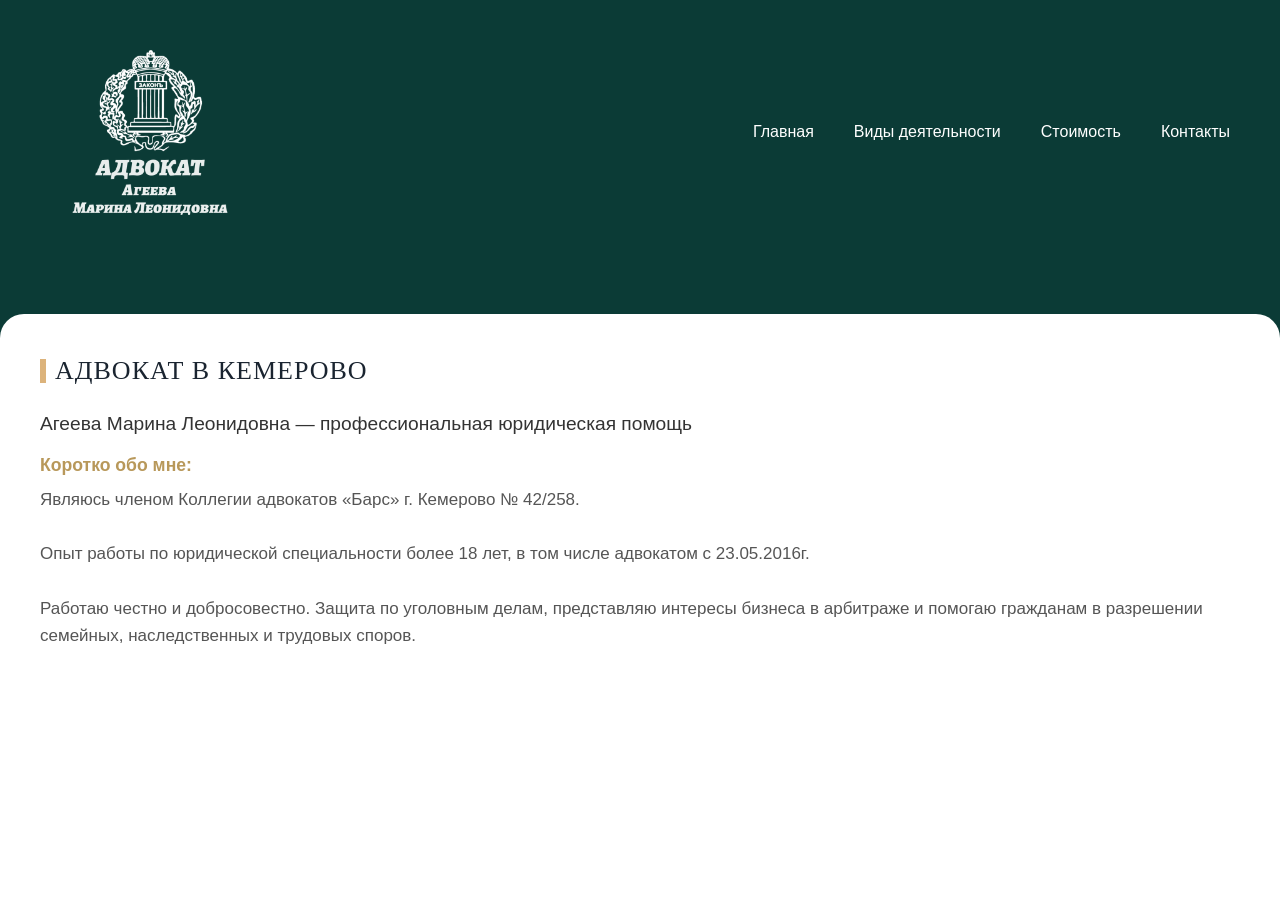
<file: index.html>
<!DOCTYPE html>
<html lang="ru">
<head>
    <meta charset="UTF-8">
    <meta name="viewport" content="width=device-width, initial-scale=1.0">
    <meta name="description" content="Услуги опытного адвоката в Кемерово. Агеева Марина Леонидовна. Защита по уголовным, гражданским, арбитражным делам. Стаж более 18 лет.">
    <meta name="keywords" content="адвокат кемерово, юридические услуги кемерово, юрист кемерово, уголовный адвокат, гражданские дела">
    <title>Адвокат в Кемерово | Агеева Марина Леонидовна</title>
    <link rel="stylesheet" href="style.css">
    <link rel="icon" href="logo.png" type="image/png">
</head>
<body>
    <header class="header">
        <div class="logo-container">
            <img src="logo.png" alt="Логотип" class="logo">
        </div>
        <button class="menu-toggle" id="menuToggle">
            <span class="bar"></span>
            <span class="bar"></span>
            <span class="bar"></span>
        </button>
        <nav class="sidebar" id="sidebar">
            <button class="close-btn" id="closeMenu">✕</button>
            <ul class="menu-list">
                <li><a href="index.html">Главная</a></li>
                <li><a href="services.html">Виды деятельности</a></li>
                <li><a href="prices.html">Стоимость</a></li>
                <li><a href="contacts.html">Контакты</a></li>
            </ul>
        </nav>
    </header>

    <main class="main-content">
        <div class="about-section">
            <h1 class="about-title">Адвокат в Кемерово</h1>
            <h2 style="font-size: 1.2rem; margin-bottom: 20px; font-weight: normal;">Агеева Марина Леонидовна — профессиональная юридическая помощь</h2>
            
            <h3 style="font-size: 1.1rem; margin-bottom: 10px; color: #b8985a;">Коротко обо мне:</h3>
            <p class="about-text">
                Являюсь членом Коллегии адвокатов «Барс» г. Кемерово № 42/258.<br><br>
                Опыт работы по юридической специальности более 18 лет, в том числе адвокатом с 23.05.2016г.<br><br>
                Работаю честно и добросовестно. Защита по уголовным делам, представляю интересы бизнеса в арбитраже и помогаю гражданам в разрешении семейных, наследственных и трудовых споров.
            </p>
        </div>
    </main>

    <script src="script.js"></script>
</body>
</html>
</file>
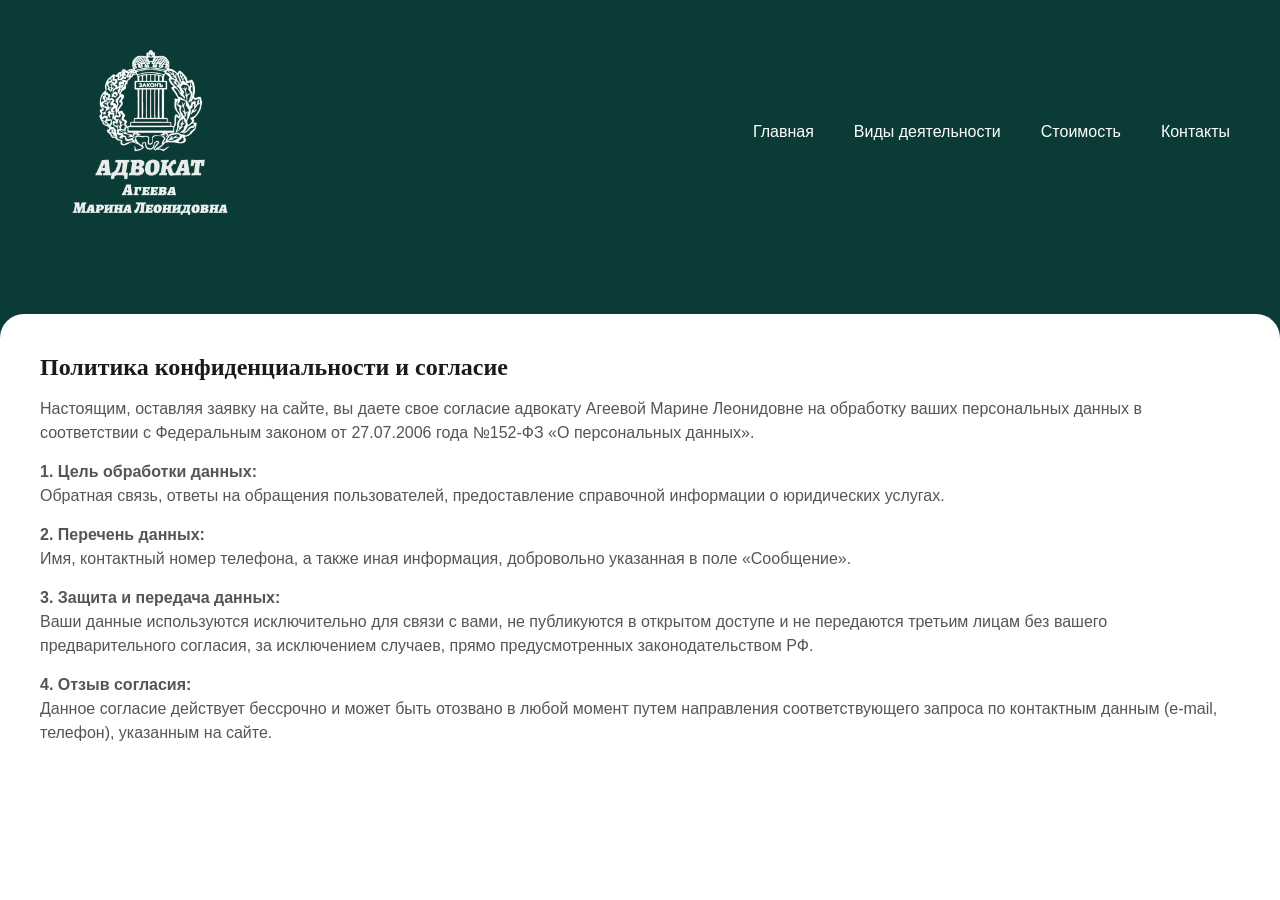
<file: privacy.html>
<!DOCTYPE html>
<html lang="ru">
<head>
    <meta charset="UTF-8">
    <meta name="viewport" content="width=device-width, initial-scale=1.0">
    <title>Адвокат Кемерово</title>
    <link rel="stylesheet" href="style.css">
    <link rel="icon" href="logo.png" type="image/png">
</head>
<body>
    <header class="header">
        <div class="logo-container">
            <img src="logo.png" alt="Логотип" class="logo">
        </div>
        <button class="menu-toggle" id="menuToggle">
            <span class="bar"></span>
            <span class="bar"></span>
            <span class="bar"></span>
        </button>
        <nav class="sidebar" id="sidebar">
            <button class="close-btn" id="closeMenu">✕</button>
            <ul class="menu-list">
                <li><a href="index.html">Главная</a></li>
                <li><a href="services.html">Виды деятельности</a></li>
                <li><a href="prices.html">Стоимость</a></li>
                <li><a href="contacts.html">Контакты</a></li>
            </ul>
        </nav>
    </header>

    <main class="main-content">
        <div class="contacts-section">
            <h2 class="section-title" style="font-size: 1.5rem; text-align: left; margin-bottom: 1rem; color: #1a1a1a;">Политика конфиденциальности и согласие</h2>
            <div class="contacts-info" style="text-align: left; font-size: 0.9rem; line-height: 1.6; color: #333;">
                <p>Настоящим, оставляя заявку на сайте, вы даете свое согласие адвокату Агеевой Марине Леонидовне на обработку ваших персональных данных в соответствии с Федеральным законом от 27.07.2006 года №152-ФЗ «О персональных данных».</p>
                <p style="margin-top: 10px;"><b>1. Цель обработки данных:</b><br>Обратная связь, ответы на обращения пользователей, предоставление справочной информации о юридических услугах.</p>
                <p style="margin-top: 10px;"><b>2. Перечень данных:</b><br>Имя, контактный номер телефона, а также иная информация, добровольно указанная в поле «Сообщение».</p>
                <p style="margin-top: 10px;"><b>3. Защита и передача данных:</b><br>Ваши данные используются исключительно для связи с вами, не публикуются в открытом доступе и не передаются третьим лицам без вашего предварительного согласия, за исключением случаев, прямо предусмотренных законодательством РФ.</p>
                <p style="margin-top: 10px;"><b>4. Отзыв согласия:</b><br>Данное согласие действует бессрочно и может быть отозвано в любой момент путем направления соответствующего запроса по контактным данным (e-mail, телефон), указанным на сайте.</p>
            </div>
        </div>
    </main>
    <script src="script.js"></script>
</body>
</html>
</file>
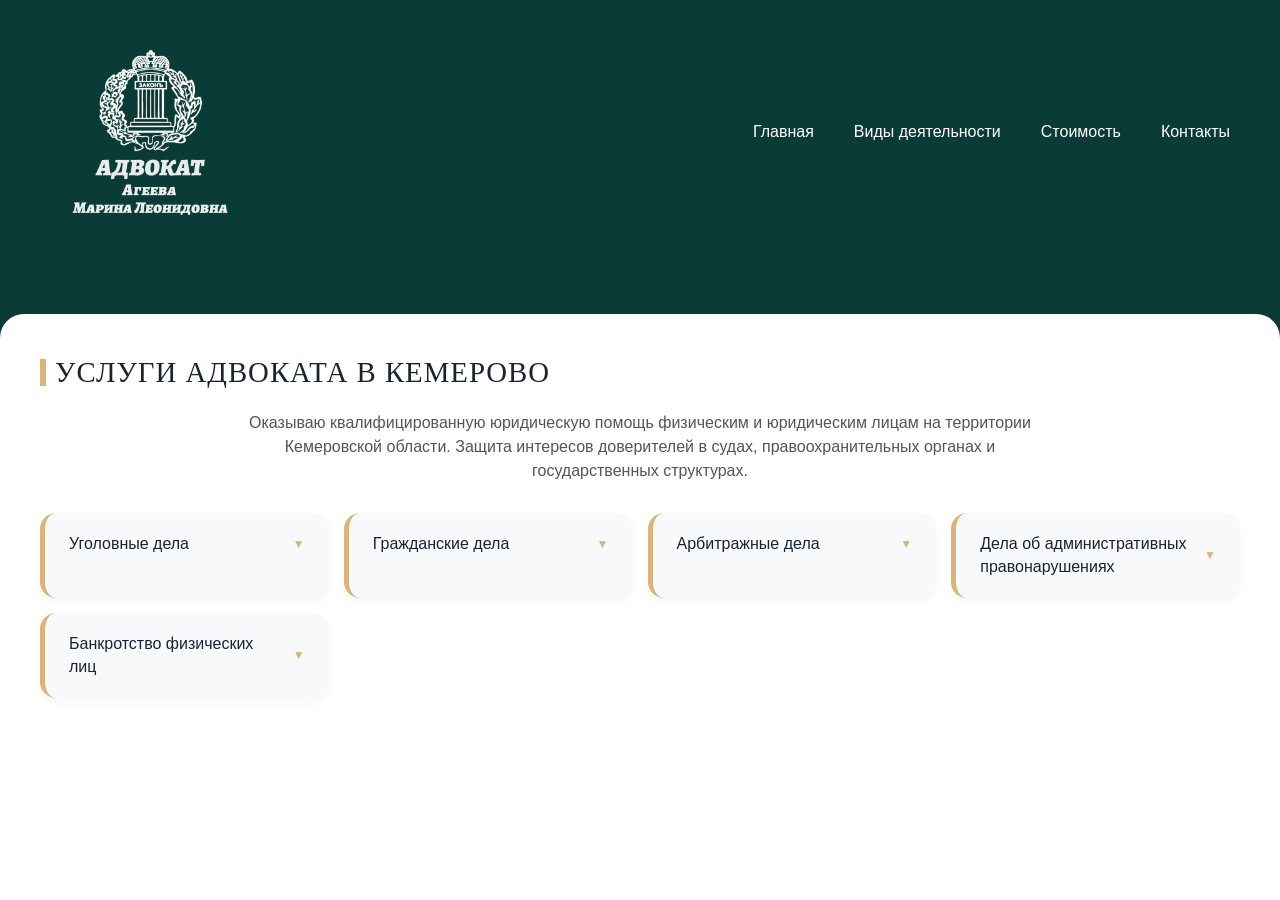
<file: services.html>
<!DOCTYPE html>
<html lang="ru">
<head>
    <meta charset="UTF-8">
    <meta name="viewport" content="width=device-width, initial-scale=1.0">
    <meta name="description" content="Услуги адвоката в Кемерово: уголовные дела, арбитраж, гражданские и семейные споры, банкротство. Профессиональная юридическая помощь.">
    <meta name="keywords" content="услуги адвоката кемерово, юридические услуги, уголовный адвокат кемерово, арбитражный юрист, семейные споры, защита в суде">
    <title>Услуги адвоката в Кемерово | Юридическая помощь</title>
    <link rel="stylesheet" href="style.css">
    <link rel="icon" href="logo.png" type="image/png">
</head>
<body>
    <header class="header">
        <div class="logo-container">
            <img src="logo.png" alt="Логотип" class="logo">
        </div>
        <button class="menu-toggle" id="menuToggle">
            <span class="bar"></span>
            <span class="bar"></span>
            <span class="bar"></span>
        </button>
        <nav class="sidebar" id="sidebar">
            <button class="close-btn" id="closeMenu">✕</button>
            <ul class="menu-list">
                <li><a href="index.html">Главная</a></li>
                <li><a href="services.html">Виды деятельности</a></li>
                <li><a href="prices.html">Стоимость</a></li>
                <li><a href="contacts.html">Контакты</a></li>
            </ul>
        </nav>
    </header>

    <main class="main-content">
        <div class="about-section">
            <h1 class="about-title" style="font-size: 1.8rem; margin-bottom: 20px;">Услуги адвоката в Кемерово</h1>
            <p style="text-align: center; margin-bottom: 30px; color: #555; max-width: 800px; margin-left: auto; margin-right: auto; line-height: 1.5;">
                Оказываю квалифицированную юридическую помощь физическим и юридическим лицам на территории Кемеровской области. Защита интересов доверителей в судах, правоохранительных органах и государственных структурах.
            </p>
            <div class="services-grid">
                <div class="service-card">
                    <div class="service-header">Уголовные дела <span class="arrow">▼</span></div>
                    <div class="service-desc">Защита на стадии предварительного следствия и в суде, помощь подозреваемым, обвиняемым, потерпевшим и свидетелям. Обжалование приговоров.</div>
                </div>
                <div class="service-card">
                    <div class="service-header">Гражданские дела <span class="arrow">▼</span></div>
                    <div class="service-desc">Семейные, трудовые, жилищные и земельные споры. отмена судебных приказов, возмещение ущерба, защита прав потребителей, наследственные дела.</div>
                </div>
                <div class="service-card">
                    <div class="service-header">Арбитражные дела <span class="arrow">▼</span></div>
                    <div class="service-desc">Представление интересов бизнеса. Экономические споры, взыскание задолженностей, расторжение договоров, оспаривание действий госорганов.</div>
                </div>
                <div class="service-card">
                    <div class="service-header">Дела об административных правонарушениях <span class="arrow">▼</span></div>
                    <div class="service-desc">Защита при привлечении к административной ответственности, споры с ГИБДД, обжалование незаконных штрафов и постановлений должностных лиц.</div>
                </div>
                <div class="service-card">
                    <div class="service-header">Банкротство физических лиц <span class="arrow">▼</span></div>
                    <div class="service-desc">Полное юридическое сопровождение процедуры банкротства граждан. Законное списание долгов по кредитам, микрозаймам, налогам и ЖКХ.</div>
                </div>
            </div>
        </div>
    </main>

    <script src="script.js"></script>
</body>
</html>
</file>
<file: style.css>
* {
    margin: 0;
    padding: 0;
    box-sizing: border-box;
}

body {
    background-color: #0b3b36; /* Зелено-бирюзовый фон */
    color: #ffffff;
    font-family: 'Arial', sans-serif;
    display: flex;
    flex-direction: column;
    min-height: 100vh;
}

.header {
    position: relative;
    padding: 20px;
    display: flex;
    justify-content: center;
    align-items: flex-start;
}

.logo-container {
    margin-top: 10px;
}

.logo {
    max-width: 200px;
    height: auto;
    /* Инвертируем черное лого в белое и убираем фон, чтобы смотрелось на темном сайте */
    filter: invert(1);
    mix-blend-mode: screen; 
}

/* Меню в правом верхнем углу */
.menu-toggle {
    position: absolute;
    top: 25px;
    right: 20px;
    background: transparent;
    border: none;
    cursor: pointer;
    display: flex;
    flex-direction: column;
    gap: 6px;
    z-index: 10;
    padding: 5px;
}

.menu-toggle .bar {
    width: 32px;
    height: 3px;
    background-color: #dcb37b; /* Песочный цвет как на референсе */
    border-radius: 2px;
    transition: 0.3s;
}

.main-content {
    flex: 1;
    padding: 20px 0 0 0; /* Убрал боковые отступы, чтобы белый блок растягивался */
    text-align: center;
    display: flex;
    flex-direction: column;
    align-items: center;
    margin-top: 10px;
}

h1 {
    font-family: 'Times New Roman', serif;
    font-size: 26px;
    font-weight: normal;
    line-height: 1.3;
    margin-bottom: 25px;
    letter-spacing: 1px;
}

.description {
    font-size: 15px;
    line-height: 1.5;
    max-width: 400px;
    margin-bottom: 40px;
    color: #d1e8e5; /* Светло-бирюзовый текст для читаемости */
}

.cta-button {
    display: inline-block;
    background-color: #dcb37b;
    color: #111;
    text-decoration: none;
    padding: 16px 25px;
    font-weight: bold;
    font-size: 14px;
    border-radius: 4px;
    text-transform: uppercase;
    width: 100%;
    max-width: 320px;
    box-shadow: 0 4px 6px rgba(0,0,0,0.2);
}

/* Шторка меню */
.sidebar {
    position: fixed;
    top: 0;
    right: -100%;
    width: 280px;
    height: 100vh;
    background-color: #0b3b36;
    z-index: 1000;
    transition: right 0.3s ease;
    padding: 80px 30px;
    box-shadow: -5px 0 15px rgba(0,0,0,0.5);
}

.sidebar.open {
    right: 0;
}

.close-btn {
    position: absolute;
    top: 25px;
    right: 20px;
    background: transparent;
    border: 1px solid #dcb37b;
    color: #fff;
    font-size: 18px;
    cursor: pointer;
    width: 40px;
    height: 40px;
    display: flex;
    align-items: center;
    justify-content: center;
    font-weight: 300;
}

.menu-list {
    list-style: none;
    display: flex;
    flex-direction: column;
    gap: 30px;
    text-align: left;
}

.menu-list a {
    color: #ffffff;
    text-decoration: none;
    font-size: 16px;
    font-family: 'Arial', sans-serif;
}

.photo-placeholder {
    height: 180px;
    background: radial-gradient(circle at bottom, #145952 0%, #0b3b36 60%);
    border-top-left-radius: 50% 20%;
    border-top-right-radius: 50% 20%;
    margin-top: auto;
}

/* Десктопная версия: прячем бургер, показываем горизонтальное меню */
@media (min-width: 768px) {
    .header {
        justify-content: space-between;
        align-items: center;
        padding: 30px 50px;
    }

    .logo-container {
        margin-top: 0;
    }

    .menu-toggle, .close-btn {
        display: none !important;
    }

    .sidebar {
        position: static;
        width: auto;
        height: auto;
        background: transparent;
        padding: 0;
        box-shadow: none;
    }

    .menu-list {
        flex-direction: row;
        gap: 40px;
    }

    .menu-list a {
        transition: color 0.3s;
    }

    .menu-list a:hover {
        color: #dcb37b;
    }
}

/* --- Стили для белых блоков --- */
@keyframes slideUpFade {
    from {
        opacity: 0;
        transform: translateY(60px);
    }
    to {
        opacity: 1;
        transform: translateY(0);
    }
}

.contacts-section, .about-section {
    background-color: #ffffff;
    color: #333333;
    width: 100%;
    max-width: none; /* Растягиваем на всю ширину ПК */
    padding: 40px 40px;
    border-radius: 24px 24px 0 0; /* Скруглил только верхние углы */
    text-align: left;
    margin-top: 20px;
    flex: 1; /* Растягивает блок до самого низа */
    opacity: 0; /* начальное состояние до анимации */
    animation: slideUpFade 0.6s cubic-bezier(0.2, 0.8, 0.2, 1) forwards;
}

.about-title {
    position: relative;
    padding-left: 15px;
    font-family: 'Times New Roman', serif;
    font-size: 26px;
    color: #1a2430;
    text-align: left;
    margin-bottom: 25px;
    text-transform: uppercase;
}

.about-title::before {
    content: '';
    position: absolute;
    left: 0;
    top: 5px;
    bottom: 5px;
    width: 6px;
    background-color: #dcb37b;
}

.about-text {
    font-size: 17px;
    line-height: 1.6;
    color: #555;
}

/* Растягиваем белый блок на весь экран для мобилок */
@media (max-width: 768px) {
    .main-content {
        padding-left: 0;
        padding-right: 0;
        padding-bottom: 0;
    }
    .contacts-section, .about-section {
        width: 100%;
        margin-left: 0;
        margin-right: 0;
        margin-bottom: 0;
        border-radius: 24px 24px 0 0;
        padding: 40px 20px;
        flex: 1;
    }
}

.section-title, .form-title {
    font-family: 'Times New Roman', serif;
    font-size: 28px;
    color: #1a2430; /* Темно-синий/черный как на макете */
    text-align: center;
    margin-bottom: 30px;
}

.contacts-info {
    margin-bottom: 50px;
    text-align: left;
}

.contacts-info h3 {
    font-family: 'Times New Roman', serif;
    font-size: 22px;
    margin-bottom: 20px;
    color: #1a2430;
    font-weight: normal;
}

.contacts-info p {
    margin-bottom: 15px;
    font-size: 16px;
    color: #555;
    line-height: 1.5;
}

.contact-link {
    color: #dcb37b;
    text-decoration: none;
    font-weight: 500;
}

.contacts-info p:last-child .contact-link {
    color: #555;
    font-weight: normal;
}

.contact-form-container {
    border-top: 1px solid #eee;
    padding-top: 40px;
}

.contact-form {
    display: flex;
    flex-direction: column;
    gap: 20px;
}

.contact-form input, .contact-form textarea {
    width: 100%;
    padding: 15px;
    border: 1px solid #e0e0e0;
    border-radius: 8px;
    font-family: inherit;
    font-size: 15px;
    outline: none;
    background-color: #fff;
    color: #333;
}

.contact-form input::placeholder, .contact-form textarea::placeholder {
    color: #999;
}

.contact-form input:focus, .contact-form textarea:focus {
    border-color: #dcb37b;
}

.checkbox-label {
    display: flex;
    align-items: flex-start;
    gap: 12px;
    font-size: 14px;
    color: #666;
    line-height: 1.4;
    cursor: pointer;
}

.checkbox-label input {
    margin-top: 4px;
    width: 18px;
    height: 18px;
    flex-shrink: 0;
}

.policy-text a {
    color: #dcb37b;
    text-decoration: none;
}

.submit-btn {
    background-color: #dcb37b;
    color: #111;
    border: none;
    padding: 16px 40px;
    font-size: 16px;
    font-weight: 600;
    border-radius: 8px;
    cursor: pointer;
    align-self: center;
    margin-top: 10px;
    transition: background-color 0.2s;
}

.submit-btn:hover {
    background-color: #c99f68;
}

/* --- Виды дел (Карточки) --- */
.services-grid {
    display: grid;
    grid-template-columns: repeat(auto-fit, minmax(240px, 1fr));
    gap: 15px;
    margin-top: 20px;
}

.service-card {
    background-color: #f8f9fa;
    border-radius: 16px;
    color: #1a2430;
    border-left: 5px solid #dcb37b;
    box-shadow: 0 4px 12px rgba(0,0,0,0.04);
    transition: transform 0.2s ease, box-shadow 0.2s ease;
    overflow: hidden;
    cursor: pointer;
}

.service-card:hover {
    transform: translateY(-3px);
    box-shadow: 0 8px 20px rgba(0,0,0,0.08);
}

.service-header {
    padding: 20px 24px;
    font-weight: 500;
    font-size: 16px;
    display: flex;
    justify-content: space-between;
    align-items: center;
    line-height: 1.4;
}

.arrow {
    font-size: 12px;
    transition: transform 0.3s ease;
    color: #dcb37b;
    margin-left: 15px;
    flex-shrink: 0;
}

.service-card.active .arrow {
    transform: rotate(180deg);
}

.service-desc {
    max-height: 0;
    opacity: 0;
    padding: 0 24px;
    overflow: hidden;
    font-size: 14px;
    color: #555;
    line-height: 1.5;
    transition: all 0.3s ease-in-out;
}

.service-card.active .service-desc {
    max-height: 300px;
    opacity: 1;
    padding: 0 24px 20px 24px;
}
</file>
